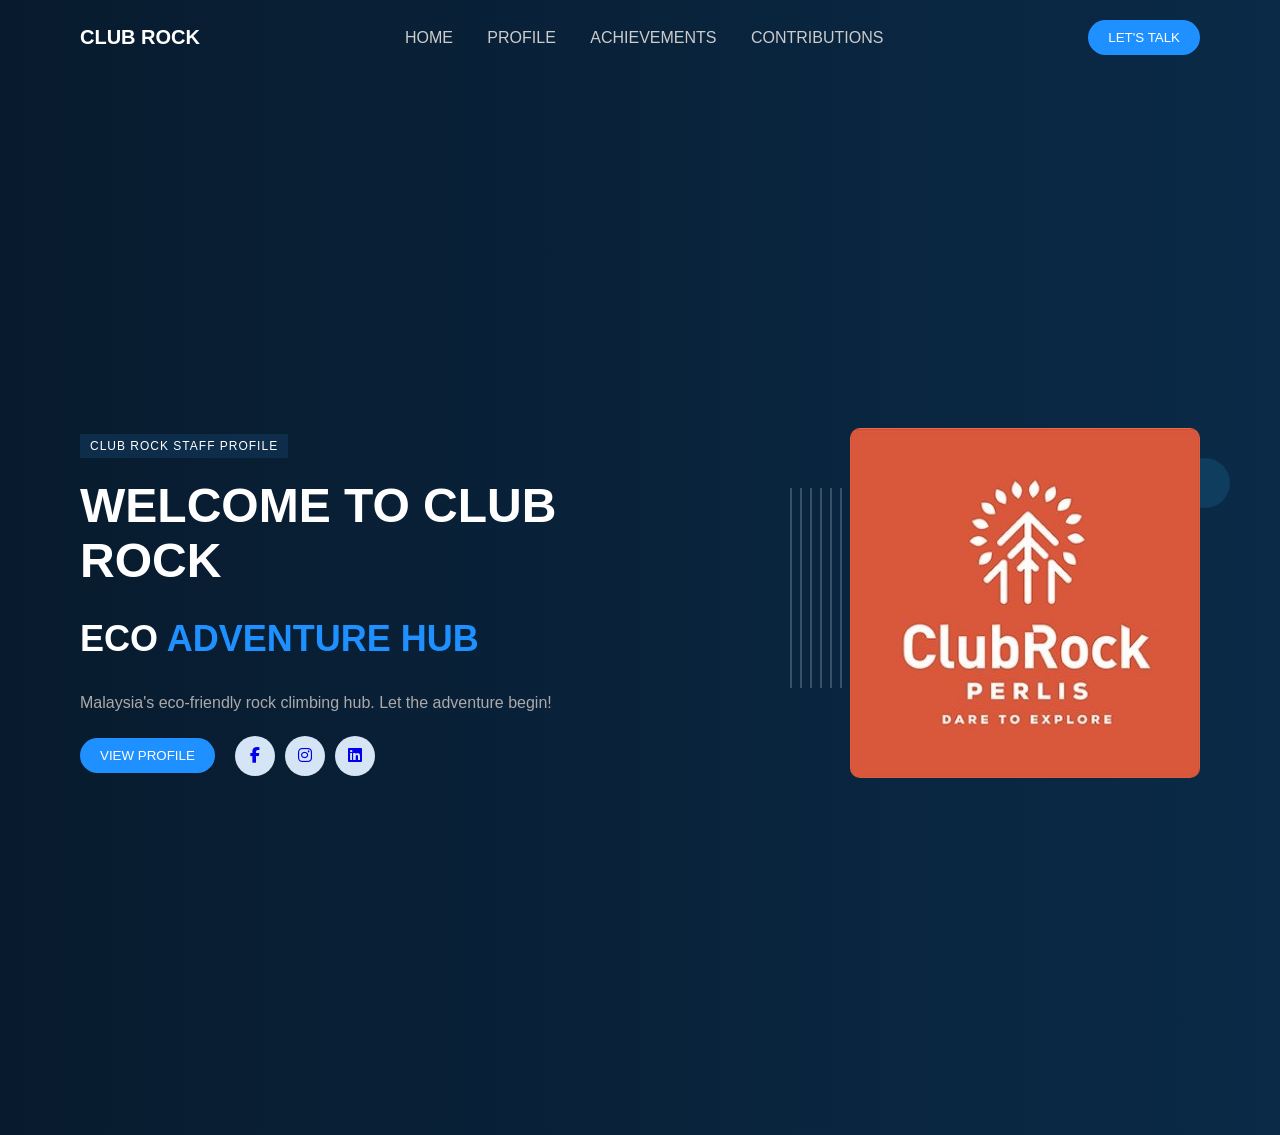
<file: index.html>
<!DOCTYPE html>
<html lang="en">
<head>
  <meta charset="UTF-8">
  <title>Club Rock Staff Profile</title>

  <meta name="viewport" content="width=device-width, initial-scale=1.0">

  <link rel="stylesheet" href="https://cdnjs.cloudflare.com/ajax/libs/font-awesome/6.5.0/css/all.min.css">
  <link rel="stylesheet" href="style.css">
</head>
<body>

<header>
  <div class="logo">CLUB ROCK</div>

  <nav>
    <a href="index.html">HOME</a>
    <a href="profile.html">PROFILE</a>
    <a href="achievement.html">ACHIEVEMENTS</a>
    <a href="contribution.html">CONTRIBUTIONS</a>
  </nav>

  <button class="btn" onclick="location.href='https://web.whatsapp.com/'">LET'S TALK</button>
</header>

<section class="hero">

  <div class="hero-left">
    <span class="tag">CLUB ROCK STAFF PROFILE</span>

    <h1>WELCOME TO CLUB ROCK</h1>

    <h2>ECO <span class="blue">ADVENTURE HUB</span></h2>

    <p>
      Malaysia's eco-friendly rock climbing hub. Let the adventure begin!
    </p>

    <div class="hero-buttons">
      <button class="btn" onclick="location.href='profile.html'">VIEW PROFILE</button>

      <div class="socials">
        <span> <a href="https://facebook.com" target="_blank"><i class="fa-brands fa-facebook-f"></i></a></i></span>
        <span> <a href="https://www.instagram.com/muhdfarhan21?igsh=cTFneHZybnJyb3N2" target="_blank"><i class="fa-brands fa-instagram"></i></a></i></span>
        <span> <a href="https://linkedin.com" target="_blank"><i class="fa-brands fa-linkedin"></i></a></i></span>
      </div>
    </div>
  </div>

  <div class="hero-right">
    <img src="crlogo.jpg" alt="Club Rock">

    <div class="lines"></div>
    <div class="circle"></div>
  </div>

</section>

</body>
</html>
</file>
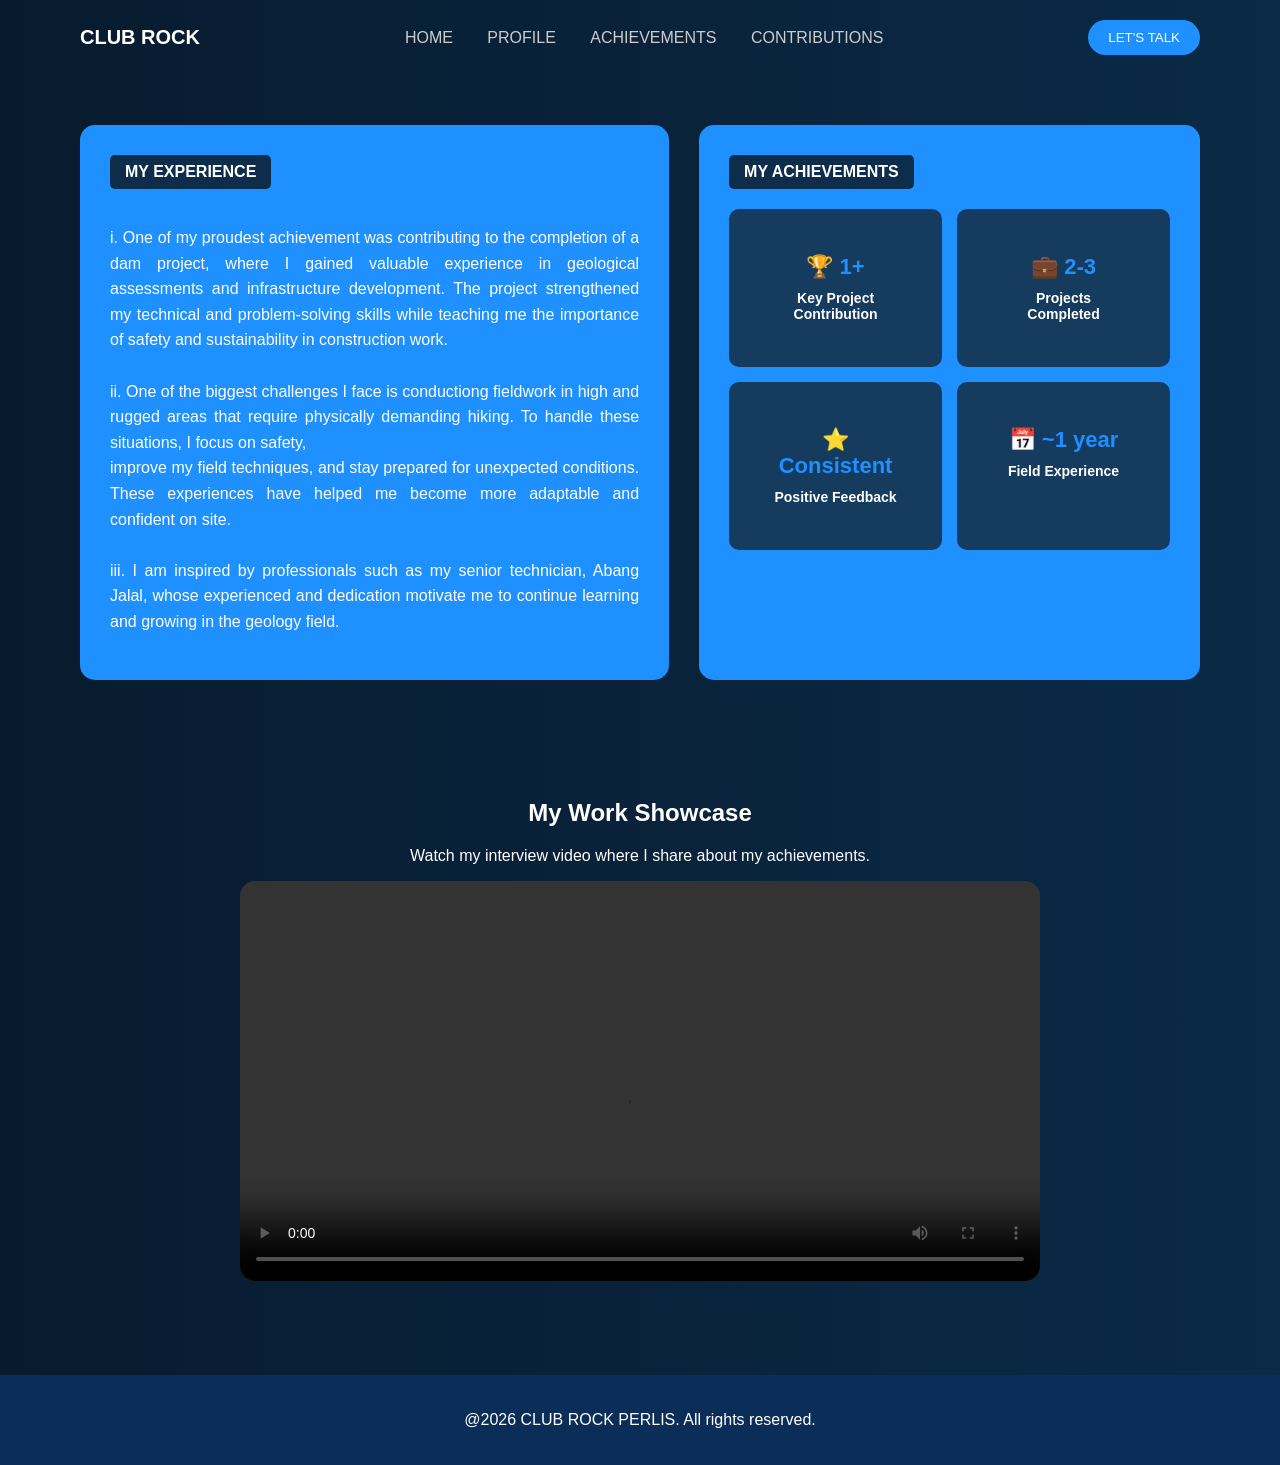
<file: achievement.html>
<!DOCTYPE html>
<html lang="en">
<head>
  <meta charset="UTF-8">
  <title>Achievements Club Rock </title>
  <link rel="stylesheet" href="achievement.css">
</head>
<body>

<header>
  <div class="logo">CLUB ROCK</div>

  <nav>
    <a href="index.html">HOME</a>
    <a href="profile.html">PROFILE</a>
    <a href="achievement.html">ACHIEVEMENTS</a>
    <a href="contribution.html">CONTRIBUTIONS</a>
  </nav>

 <button class="btn" onclick="location.href='https://web.whatsapp.com/'">LET'S TALK</button>
</header>

<section class="main-content">
  <div class="experience-box">
    <div class="tag">MY EXPERIENCE</div>
    <div class="experience-text">
       <p> i. One of my proudest achievement was contributing to the completion of a dam project, 
        where I gained valuable experience in geological assessments and infrastructure development.
      The project strengthened my technical and problem-solving skills while teaching me the importance
      of safety and sustainability in construction work.<br>
      <br>

      ii. One of the biggest challenges I face is conductiong fieldwork in high and rugged areas that require physically demanding hiking.
      To handle these situations, I focus on safety, <br>improve my field techniques, and stay prepared for unexpected conditions. 
      These experiences have helped me become more adaptable and confident on site.<br>
      <br>

      iii. I am inspired by professionals such as my senior technician, Abang Jalal, 
      whose experienced and dedication motivate me to continue learning and growing in the geology field.<br>
    </p>
    </div>
  </div>

  <div class="achievement-box">
    <div class="tag">MY ACHIEVEMENTS</div>
    <div class="cards">
      <div class="card">
        <h2>🏆 1+</h2>
        <h3>Key Project Contribution</h3>
      </div>
      <div class="card">
        <h2>💼 2-3</h2>
        <h3>Projects Completed</h3>
      </div>
      <div class="card">
        <h2>⭐ Consistent</h2>
        <h3>Positive Feedback</h3>
      </div>
      <div class="card">
        <h2>📅 ~1 year</h2>
        <h3>Field Experience</h3>
      </div>
    </div>
  </div>
</section>

<section class="video-section">
  <h2>My Work Showcase</h2>
  <p>Watch my interview video where I share about my achievements.</p>

  <div class="video-container">
    
     <video controls>
      <source src="video iv.mp4" type="video/mp4">
    </video>

  </div>
</section>

 <footer>
    <p>@2026 CLUB ROCK PERLIS. All rights reserved.</p>
  </footer>
  
</body>
</html>
</file>
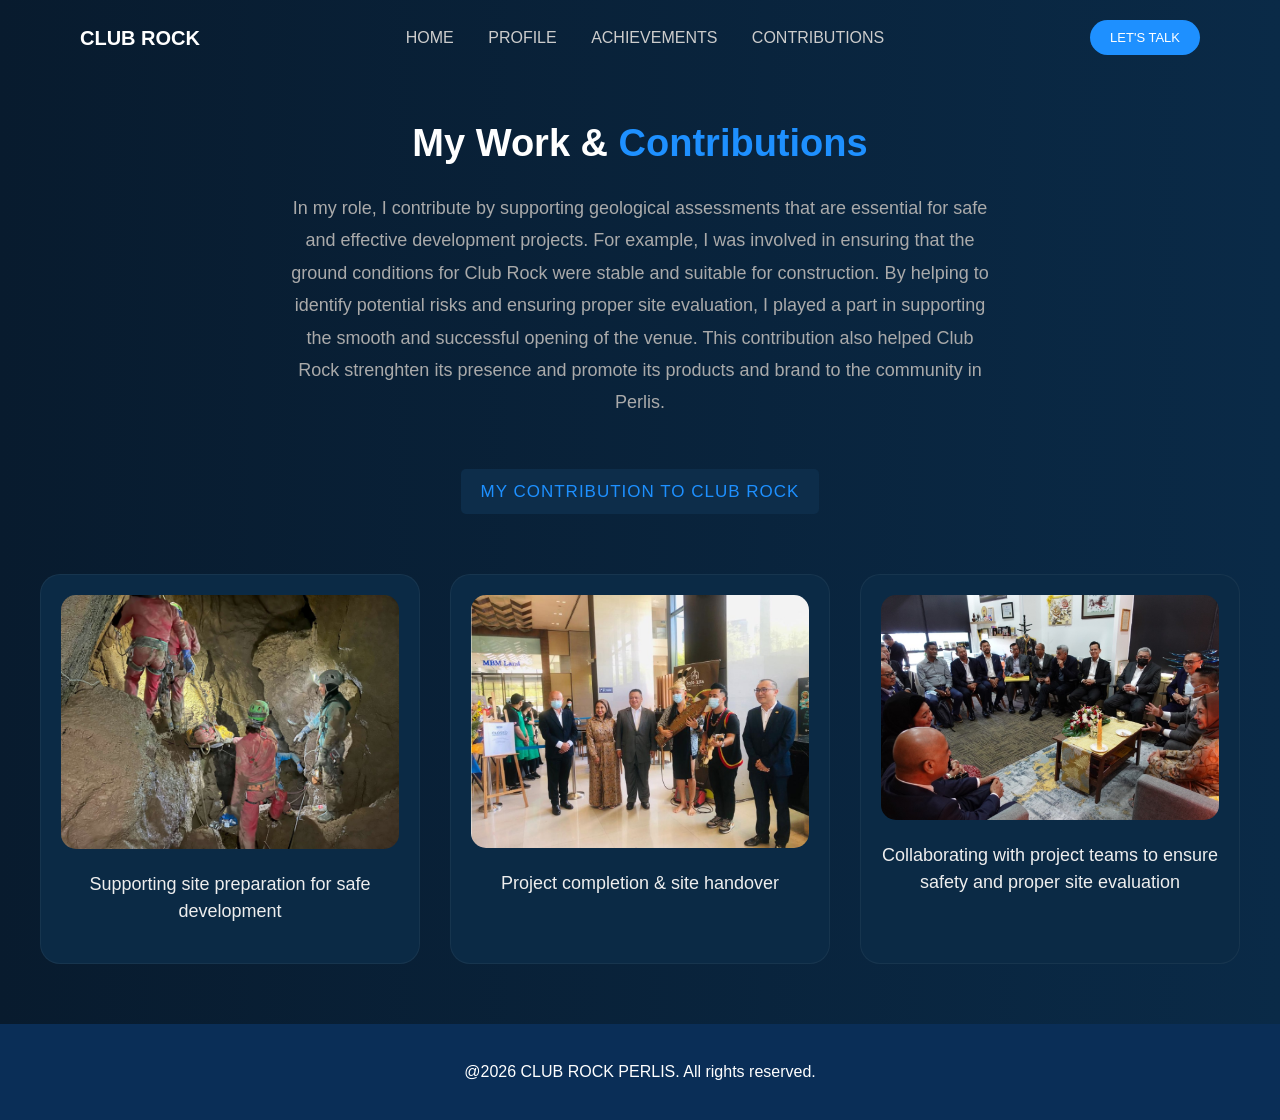
<file: contribution.html>
<!DOCTYPE html>
<html lang="en">
<head>
  <meta charset="UTF-8">
  <title>Club Rock</title>

  <meta name="viewport" content="width=device-width, initial-scale=1.0">

  <link rel="stylesheet" href="https://cdnjs.cloudflare.com/ajax/libs/font-awesome/6.5.0/css/all.min.css">
  <link rel="stylesheet" href="contribution.css">
</head>
<body>

<header>
  <div class="logo">CLUB ROCK</div>

  <nav>
    <a href="index.html">HOME</a>
    <a href="profile.html">PROFILE</a>
    <a href="achievement.html">ACHIEVEMENTS</a>
    <a href="contribution.html">CONTRIBUTIONS</a>
  </nav>

  <button class="btn" onclick="location"href="https://web.whatsapp.com/">LET'S TALK</button>
</header>

<section class="contribution">

  <div class="title">
    <h1>My Work & <span>Contributions</span></h1>

    <p>
      In my role, I contribute by supporting geological assessments that are essential for
      safe and effective development projects. For example, I was involved in ensuring that
      the ground conditions for Club Rock were stable and suitable for construction. By helping
      to identify potential risks and ensuring proper site evaluation, I played a part in
      supporting the smooth and successful opening of the venue.  This contribution also helped 
      Club Rock strenghten its presence and promote its products and
       brand to the community in Perlis.
    </p>
     <span class="tag">MY CONTRIBUTION TO CLUB ROCK</span>
  </div>
  

  <div class="gallery">

    <div class="item">
      <img src="cave cek.avif" alt="">
      <p>Supporting site preparation for safe development</p>
    </div>

    <div class="item">
      <img src="cr2.jpg" alt="">
      <p>Project completion & site handover</p>
    </div>

    <div class="item">
      <img src="cr3.jpg" alt="">
      <p>Collaborating with project teams to ensure safety and proper site evaluation</p>
    </div>

  </div>
</section>

 <footer>
    <p> @2026 CLUB ROCK PERLIS. All rights reserved.</p>
  </footer>

</body>
</html>
</file>
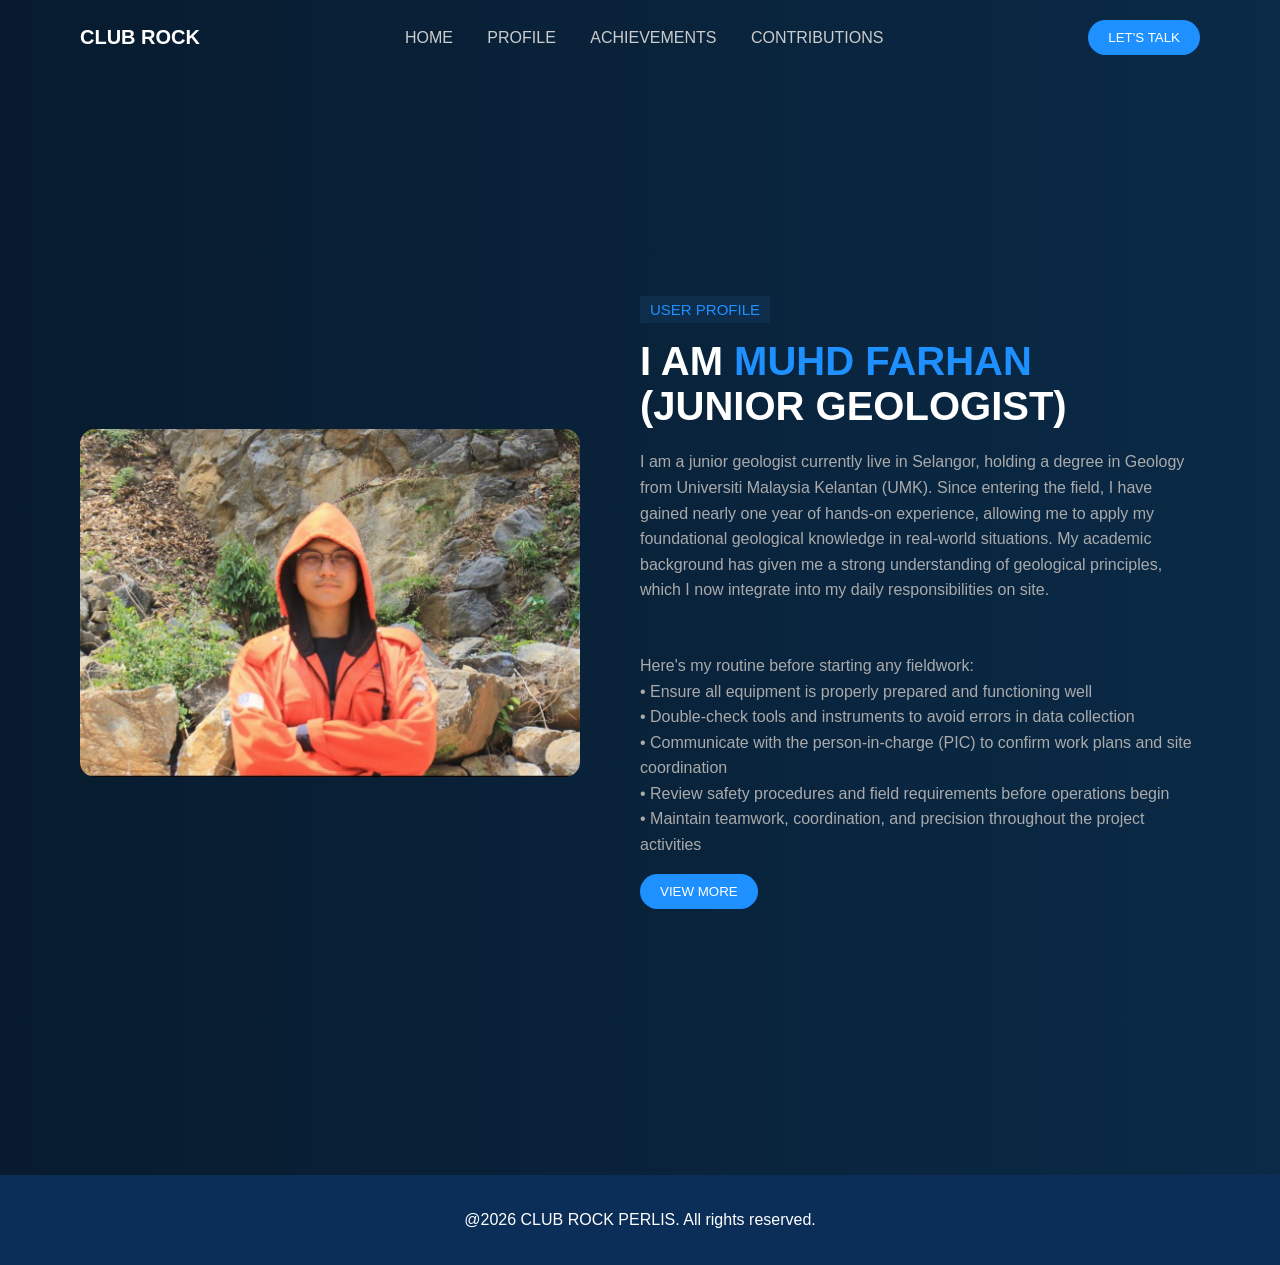
<file: profile.html>
<!DOCTYPE html>
<html lang="en">
<head>
  <meta charset="UTF-8">
  <title>Profile Club Rock</title>
  <link rel="stylesheet" href="profile.css">
</head>
<body>

<header>
  <div class="logo">CLUB ROCK</div>

  <nav>
    <a href="index.html">HOME</a>
    <a href="profile.html">PROFILE</a>
    <a href="achievement.html">ACHIEVEMENTS</a>
    <a href="contribution.html">CONTRIBUTIONS</a>
  </nav>

 <button class="btn" onclick="location"href="https://web.whatsapp.com/">LET'S TALK</button>
</header>

<section class="profile">

  <div class="profile-left">
    <img src="encik farhan.jpeg" alt="profile">
  </div>

  <div class="profile-right">
    <span class="tag">USER PROFILE</span>

    <h1>I AM <span>MUHD FARHAN</span><br>(JUNIOR GEOLOGIST)</h1>

    <p>
     I am a junior geologist currently live in Selangor, holding a degree in Geology from
     Universiti Malaysia Kelantan (UMK). Since entering the field, I have gained nearly one 
     year of hands-on experience, allowing me to apply my foundational geological knowledge
     in real-world situations. My academic background has given me a strong understanding
     of geological principles, which I now integrate into my daily responsibilities on site.
    </p>
<br>
    <p>
      Here's my routine before starting any fieldwork: <br>
        • Ensure all equipment is properly prepared and functioning well <br>
        • Double-check tools and instruments to avoid errors in data collection <br>
        • Communicate with the person-in-charge (PIC) to confirm work plans and site coordination <br>
        • Review safety procedures and field requirements before operations begin <br>
        • Maintain teamwork, coordination, and precision throughout the project activities <br>
    </p>

   <div class="hero-buttons">
      <button class="btn" onclick="location.href='achievement.html'">VIEW MORE</button>
  </div>

</section>

 <footer>
    <p> @2026 CLUB ROCK PERLIS. All rights reserved.</p>
  </footer>

</body>
</html>
</file>
<file: style.css>
html,body {
  margin: 0;
  padding: 0;
  box-sizing: border-box;
  font-family: Arial, sans-serif;
}

body {
  background: linear-gradient(90deg, #081b2e, #0a2a47);
  color: white;
}

header {
  display: flex;
  justify-content: space-between;
  align-items: center;
  padding: 20px 80px;
}

.logo {
  font-weight: bold;
  font-size: 20px;
}

nav a {
  margin: 0 15px;
  text-decoration: none;
  color: #ccc;
  transition: 0.3s;
}

nav a.active,
nav a:hover {
  color: white;
}

.btn {
  background: #1e90ff;
  border: none;
  padding: 10px 20px;
  border-radius: 25px;
  color: white;
  cursor: pointer;
  transition: 0.3s;
}

.btn:hover {
  background: #187bcd;
}


.hero {
  display: flex;
  justify-content: space-between;
  align-items: center;
  padding: 80px;
  min-height: 100vh;
}


.hero-left {
  max-width: 50%;
}

.tag {
  background: #0d2d4a;
  padding: 5px 10px;
  font-size: 12px;
  letter-spacing: 1px;
  display: inline-block;
}

.hero-left h1 {
  font-size: 48px;
  margin: 20px 0 10px;
}

.hero-left h2 {
  font-size: 36px;
}

.blue {
  color: #1e90ff;
}

.hero-left p {
  margin: 20px 0;
  color: #aaa;
  line-height: 1.6;
}

.hero-buttons {
  display: flex;
  align-items: center;
}

.socials {
  display: flex;
  gap: 10px;
  margin-left: 20px;
}

.socials span {
  background: #d5e5f6;
  width: 40px;
  height: 40px;
  border-radius: 50%;
  display: flex;
  align-items: center;
  justify-content: center;
  transition: 0.3s;
}

.socials span:hover {
  background: #1e90ff;
  transform: translateY(-3px);
}

.hero-right {
  position: relative;
}

.hero-right img {
  width: 350px;
  border-radius: 10px;
  position: relative;
  z-index: 2;
}

.lines {
  position: absolute;
  top: 60px;
  left: -60px;
  width: 300px;
  height: 200px;
  background: repeating-linear-gradient(
    to right,
    rgba(255,255,255,0.2) 0px,
    rgba(255,255,255,0.2) 2px,
    transparent 2px,
    transparent 10px
  );
   z-index: 1;
}

.circle {
  position: absolute;
  top: 30px;
  right: -30px;
  width: 50px;
  height: 50px;
  background: #0f3d5e;
  border-radius: 50%;
}
 
  footer {
  text-align: center;
  padding: 20px;
  background-color: #0a2e57;
  color: white;
  margin-top: 40px;
}
</file>
<file: achievement.css>
html, body {
  margin: 0;
  padding: 0;
  box-sizing: border-box;
  font-family: Arial, sans-serif;
  background: linear-gradient(90deg, #081b2e, #0a2a47);
  color: white;
}

header {
  display: flex;
  justify-content: space-between;
  align-items: center;
  padding: 20px 80px;
}

.logo {
  font-weight: bold;
  font-size: 20px;
}

nav a {
  margin: 0 15px;
  text-decoration: none;
  color: #ccc;
}

nav a:hover {
  color: white;
}

.btn {
  background: #1e90ff;
  border: none;
  padding: 10px 20px;
  border-radius: 25px;
  color: white;
  cursor: pointer;
}

.main-content {
  display: flex;             
  justify-content: center;   
  align-items: stretch;      
  gap: 30px;                
  padding: 50px 80px;
}

.experience-box {
  flex: 1.2;                 
  background-color: #1e90ff;
  border-radius: 15px;
  padding: 30px;
}

.experience-text p {
  text-align: justify;
  line-height: 1.6;
  margin-bottom: 15px;
}

.achievement-box {
  flex: 1;                   
  background-color: #1e90ff;
  border-radius: 15px;
  padding: 30px;
}

.tag {
  background: #0d2d4a;
  padding: 8px 15px;
  display: inline-block;
  border-radius: 5px;
  font-weight: bold;
  margin-bottom: 20px;
}

.cards {
  display: grid;
  grid-template-columns: repeat(2, 1fr); 
  gap: 15px;
}

.card {
  background: #153b5f;
  padding: 45px;
  border-radius: 10px;
  text-align: center;
}

.card h2 {
  font-size: 22px;
  color: #1e90ff;
  margin: 0;
}

.card h3 {
  font-size: 14px;
  margin: 10px 0 0 0;
}

.video-section {
  text-align: center;
  padding: 50px 80px;
}

.video-container video {
  width: 100%;
  max-width: 800px;
  border-radius: 15px;
}

footer {
  text-align: center;
  padding: 20px;
  background-color: #0a2e57;
  margin-top: 40px;
}
</file>
<file: contribution.css>
html,body {
  margin: 0;
  padding: 0;
  box-sizing: border-box;
  font-family: Arial, sans-serif;
}

body {
  background: linear-gradient(90deg, #081b2e, #0a2a47);
  color: white;
  line-height: 1.5;
}

header {
  display: flex;
  justify-content: space-between;
  align-items: center;
  padding:20px 80px;
}

.logo {
  font-weight: bold;
  font-size: 20px;
}

nav a {
  margin: 0 15px;
  text-decoration:none;
  color: #ccc;
  font-size:16px;
  padding: 13px 1opx;
  transition:0.3s;
}

nav a.active,
nav a:hover {
  color: white;
}

.btn {
  background: #1e90ff;
  border: none;
  font-size: 13px;
  padding: 10px 20px;
  border-radius: 25px;
  color: white;
  cursor: pointer;
  transition: 0.3s;
}

.btn:hover {
  background: #187bcd;
}
.contribution {
  padding:20px 40px;
  text-align: center;
  font-size:16px;

}

.tag {
  background: #0d2d4a;
  padding: 10px 20px;
  font-size: 17px;
  border-radius: 5px;
  letter-spacing: 1px;
  display: inline-block;
  margin-bottom: 20px;
}

.title h1 {
  font-size:38px;
  margin: 20px 0;
  font-weight: 700;
}

.title span {
  color: #1e90ff;
}

.title p {
  color: #aaa;
  max-width: 700px;
  margin: 0 auto 50px auto;
  line-height: 1.8;
  font-size: 18px;
}

.gallery {
  display: grid;
  grid-template-columns: repeat(auto-fit, minmax(300px, 1fr));
  gap: 30px;
  margin-top: 40px;
}

.item {
  background: #0b2a45;
  padding: 20px;
  border-radius: 20px;
  transition: 0.4s;
  border: 1px solid rgba(255, 255, 255, 0.05);
}

.item img {
  width: 100%;
  border-radius: 15px;
  object-fit: cover;
}

.item p {
  margin-top: 15px;
  color: #eee;
  font-size: 18px;
  font-weight: 500;
}

.item:hover {
  transform: translateY(-15px);
  background: #123a5c;
  box-shadow: 0 10px 30px rgba(0, 0, 0, 0.5);
}

footer {
  text-align: center;
  padding: 20px;
  background-color: #0a2e57;
  margin-top: 40px;
}
</file>
<file: profile.css>
html,body {
  margin: 0;
  padding: 0;
  box-sizing: border-box;
  font-family: Arial, sans-serif;
}

body {
  background: linear-gradient(90deg, #081b2e, #0a2a47);
  color: white;
}

header {
  display: flex;
  justify-content: space-between;
  align-items: center;
  padding: 20px 80px;
}

.logo {
  font-weight: bold;
  font-size: 20px;
}

nav a {
  margin: 0 15px;
  text-decoration: none;
  color: #ccc;
}

nav a.active,
nav a:hover {
  color: white;
}

.btn {
  background: #1e90ff;
  border: none;
  padding: 10px 20px;
  border-radius: 25px;
  color: white;
  cursor: pointer;
}

.profile {
  display: flex;
  align-items: center;
  justify-content: space-between;
  padding: 80px;
  min-height: 100vh;
}
.profile-left img {
  width: 500px;
  border-radius: 15px;
}

.profile-right {
  max-width: 50%;
}

.tag {
  background: #0d2d4a;
  padding: 5px 10px;
  font-size: 15px;
}

.profile-right h1 {
  font-size: 40px;
  margin: 20px 0;
}

.profile-right span {
  color: #1e90ff;
}

.profile-right p {
  color: #aaa;
  line-height: 1.6;
}

.stats {
  display: flex;
  gap: 20px;
  margin: 30px 0;
}

.stats div {
  background: #0b2a45;
  padding: 20px;
  border-radius: 10px;
  text-align: center;
  min-width: 120px;
}

.stats h2 {
  color: #1e90ff;

}
 
  footer {
  text-align: center;
  padding: 20px;
  background-color: #0a2e57;
  color: white;
  margin-top: 40px;
}
</file>
